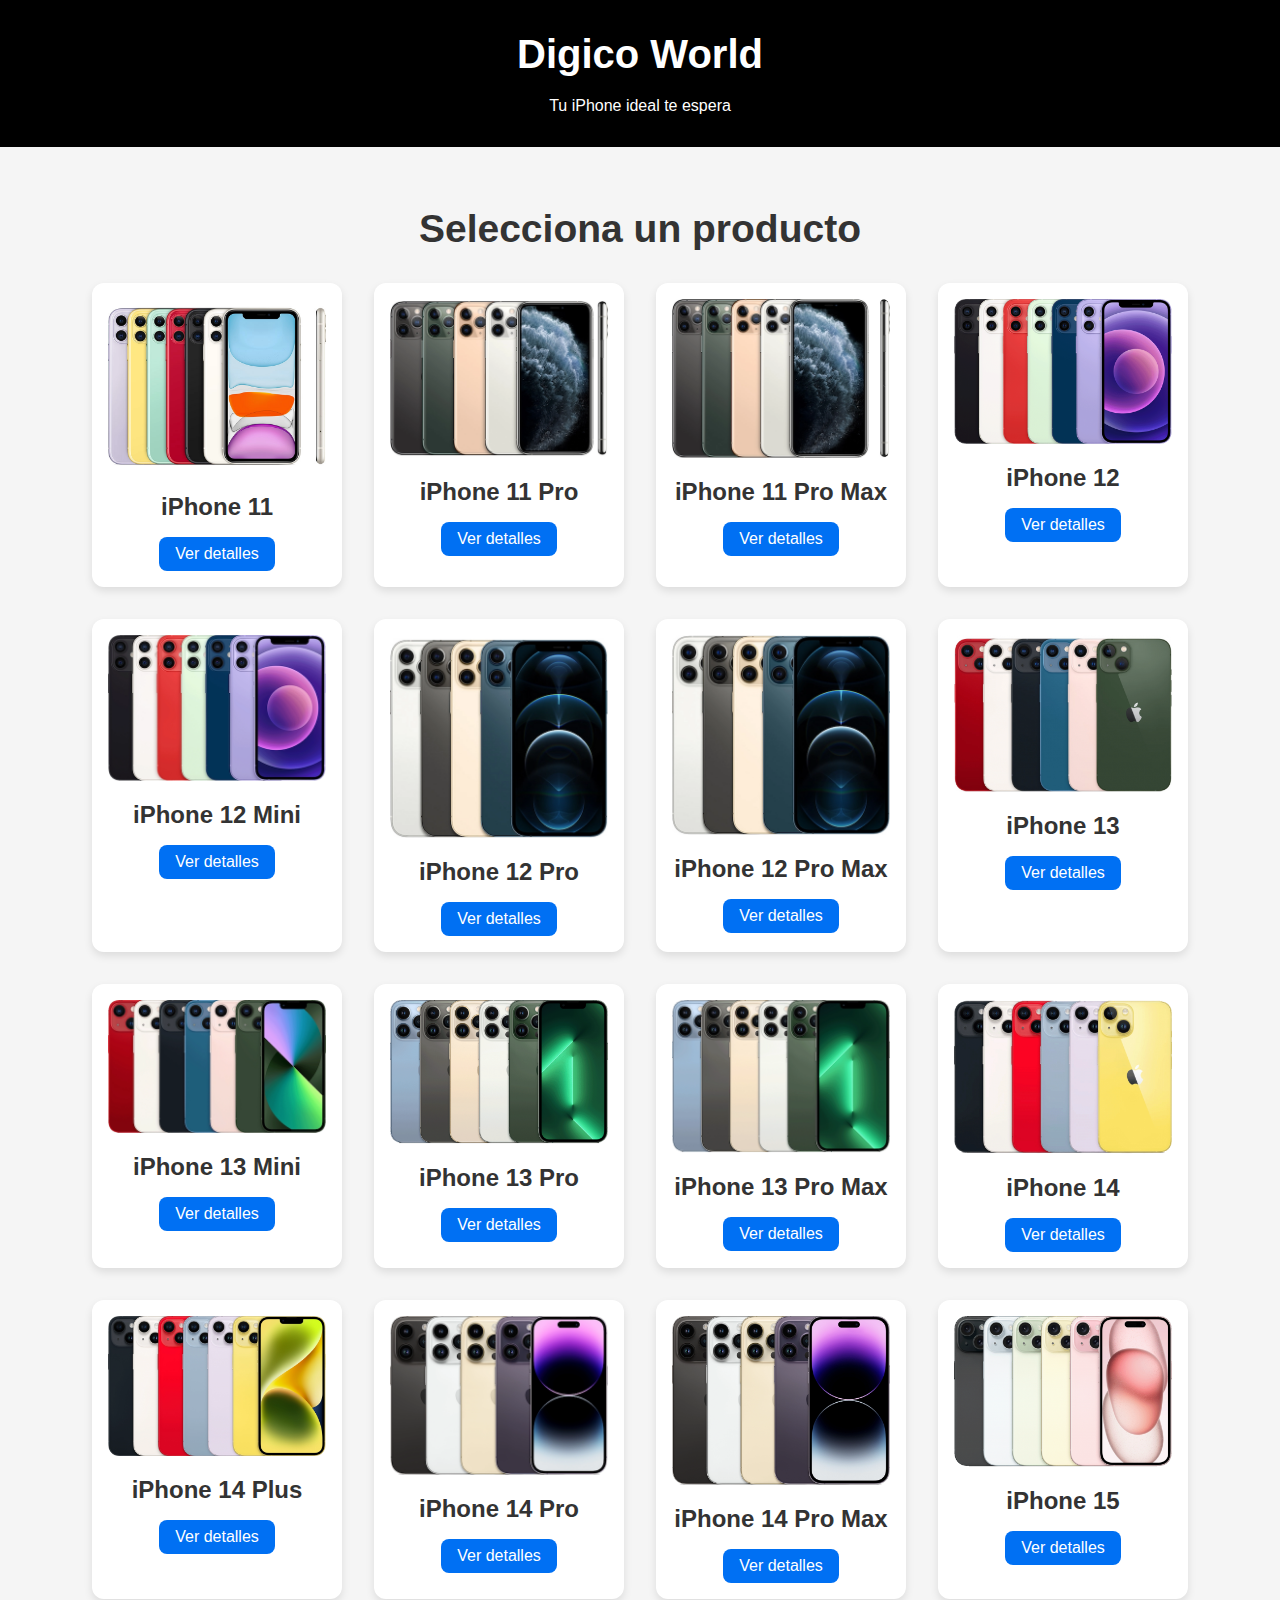
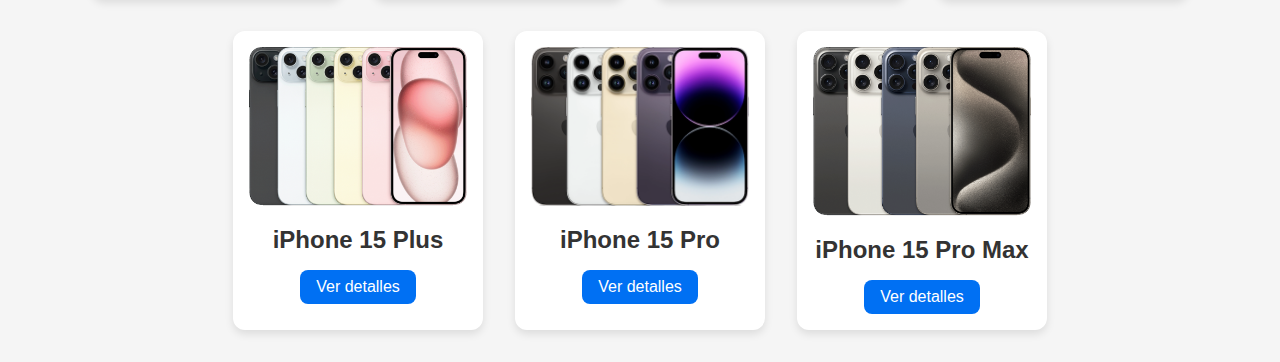
<file: index.html>
<!DOCTYPE html>
<html lang="es">
<head>
  <meta charset="UTF-8">
  <meta name="viewport" content="width=device-width, initial-scale=1">
  <title>Digico World - Venta de iPhones</title>
  <link rel="stylesheet" href="styles/style.css">
</head>
<body>

  <header class="header">
    <h1>Digico World</h1>
    <p>Tu iPhone ideal te espera</p>
  </header>

    <div class="product">
        <h2>Selecciona un producto</h2>
    </div>

  <section class="catalog">

    <div class="product-card">
      <img src="images/iphone-11.png" alt="iPhone 11">
      <h2>iPhone 11</h2>
      <a href="iphone11/iphone11.html">
      <button>Ver detalles</button>
      </a>
    </div>

    <div class="product-card">
      <img src="images/iphone-11-pro-2019.png" alt="iPhone 11 Pro">
      <h2>iPhone 11 Pro</h2>
      <a href="iphone11Pro/iphone11Pro.html">
      <button>Ver detalles</button>
      </a>
    </div>

    <div class="product-card">
      <img src="images/iphone-11-pro-max-2019.png" alt="iPhone 11 Pro Max">
      <h2>iPhone 11 Pro Max</h2>
      <button>Ver detalles</button>
    </div>

    <div class="product-card">
      <img src="images/iphone-12-768x510.png" alt="iPhone 12">
      <h2>iPhone 12</h2>
      <button>Ver detalles</button>
    </div>

    <div class="product-card">
      <img src="images/iphone-12-mini-2020.png" alt="iPhone 12 Mini">
      <h2>iPhone 12 Mini</h2>
      <button>Ver detalles</button>
    </div>

    <div class="product-card">
      <img src="images/iphone-12-pro-2020.png" alt="iPhone 12 Pro">
      <h2>iPhone 12 Pro</h2>
      <button>Ver detalles</button>
    </div>

    <div class="product-card">
      <img src="images/iphone-12-pro-max-2020.png" alt="iPhone 12 Pro Max">
      <h2>iPhone 12 Pro Max</h2>
      <button>Ver detalles</button>
    </div>

    <div class="product-card">
      <img src="images/iphone-13-all-colors-768x553.png" alt="iPhone 13">
      <h2>iPhone 13</h2>
      <button>Ver detalles</button>
    </div>

    <div class="product-card">
      <img src="images/iphone-13-mini-2022.png" alt="iPhone 13 Mini">
      <h2>iPhone 13 Mini</h2>
      <button>Ver detalles</button>
    </div>

    <div class="product-card">
      <img src="images/iphone-13-pro-768x505.png" alt="iPhone 13 Pro">
      <h2>iPhone 13 Pro</h2>
      <button>Ver detalles</button>
    </div>

    <div class="product-card">
      <img src="images/iphone-13-pro-max-2021.png" alt="iPhone 13 Pro Max">
      <h2>iPhone 13 Pro Max</h2>
      <button>Ver detalles</button>
    </div>

    <div class="product-card">
      <img src="images/iphone-14-768x542.png" alt="iPhone 14">
      <h2>iPhone 14</h2>
      <button>Ver detalles</button>
    </div>

    <div class="product-card">
      <img src="images/iphone-14-plus-768x492.png" alt="iPhone 14 Plus">
      <h2>iPhone 14 Plus</h2>
      <button>Ver detalles</button>
    </div>

    <div class="product-card">
      <img src="images/iphone-14-pro.png" alt="iPhone 14 Pro">
      <h2>iPhone 14 Pro</h2>
      <button>Ver detalles</button>
    </div>

    <div class="product-card">
      <img src="images/iphone-14-pro-max-768x595.png" alt="iPhone 14 Pro Max">
      <h2>iPhone 14 Pro Max</h2>
      <button>Ver detalles</button>
    </div>

    <div class="product-card">
      <img src="images/iphone-15-400x276.png" alt="iPhone 15">
      <h2>iPhone 15</h2>
      <button>Ver detalles</button>
    </div>

    <div class="product-card">
      <img src="images/iphone-15-plus-400x292.png" alt="iPhone 15 Plus">
      <h2>iPhone 15 Plus</h2>
      <button>Ver detalles</button>
    </div>

    <div class="product-card">
      <img src="images/iphone-14-pro.png" alt="iPhone 15 Pro">
      <h2>iPhone 15 Pro</h2>
      <button>Ver detalles</button>
    </div>

    <div class="product-card">
      <img src="images/iphone-15-pro-max-400x310.png" alt="iPhone 15 Pro Max">
      <h2>iPhone 15 Pro Max</h2>
      <button>Ver detalles</button>
    </div>
  </section>

</body>
</html>
</file>
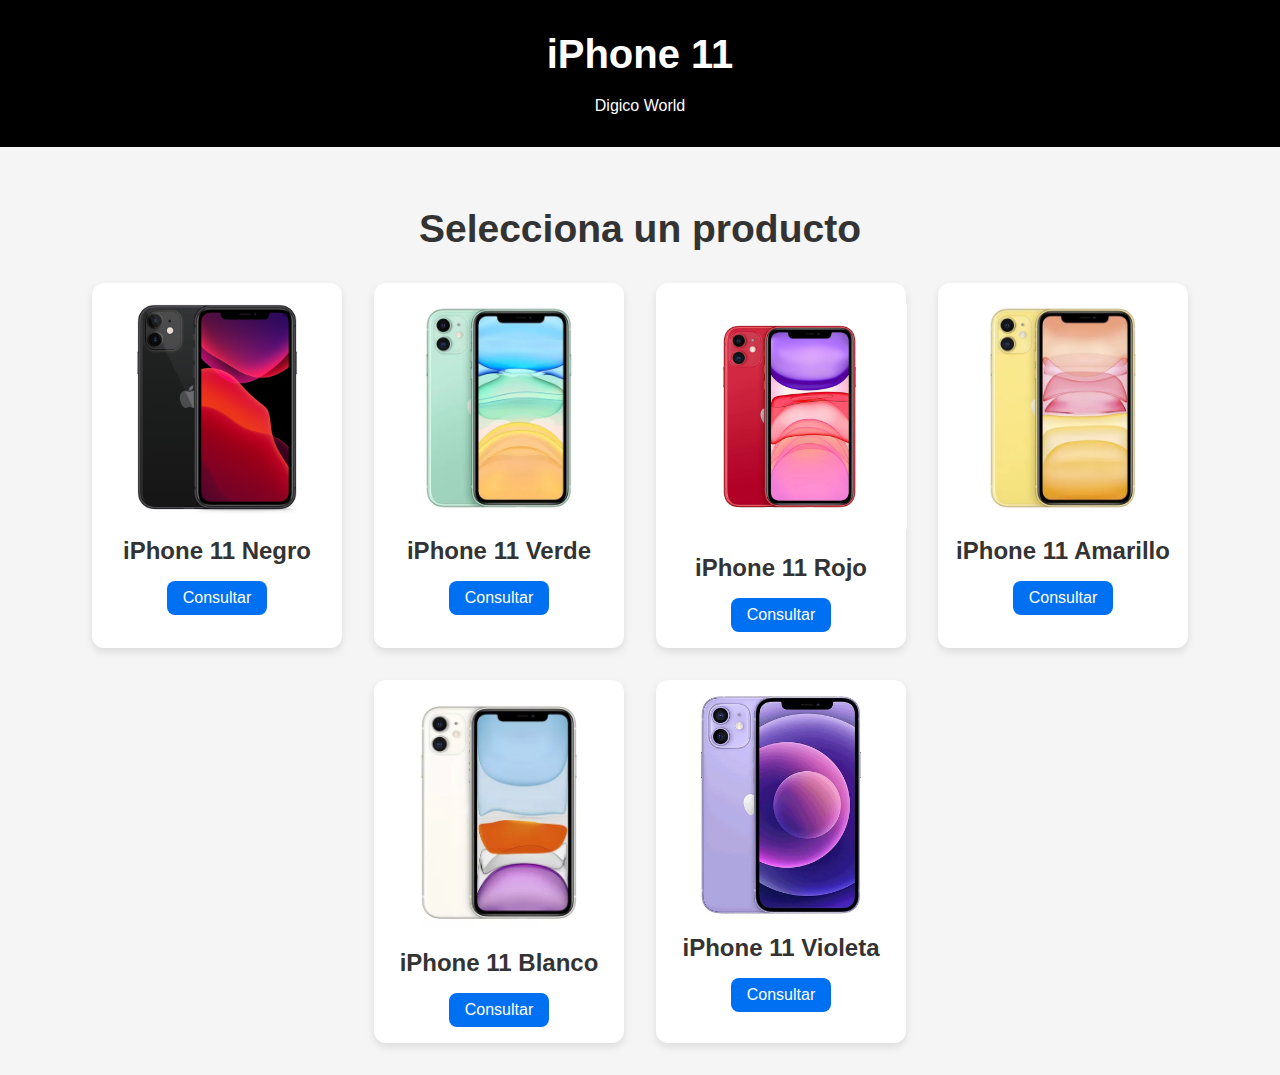
<file: iphone11/iphone11.html>
<!DOCTYPE html>
<html lang="es">
<head>
  <meta charset="UTF-8">
  <meta name="viewport" content="width=device-width, initial-scale=1">
  <title>Digico World - Venta de iPhones</title>
  <link rel="stylesheet" href="../styles/iphoneproducts.css">
</head>
<body>

    <header class="header">
    <h1>iPhone 11</h1>
    <p>Digico World</p>
  </header>

    <div class="product">
        <h2>Selecciona un producto</h2>
    </div>

  <section class="catalog">

    <div class="product-card">
      <img src="../images/iphone-11-black1-1a39d67055e9d992b216975754043481-640-0.png" alt="iPhone 11 Negro">
      <h2>iPhone 11 Negro</h2>
      <a href="https://wa.me/5493544637871?text=Holaa!!%20Quisiera%20consultar%20los%20detalles%20acerca%20del%20iPhone%2011%20Color%20Negro">
      <button>Consultar</button>
      </a>
    </div>

    <div class="product-card">
      <img src="../images/Iphone-11-green.png" alt="iPhone 11 Verde">
      <h2>iPhone 11 Verde</h2>
      <a href="https://wa.me/5493544637871?text=Holaa!!%20Quisiera%20consultar%20los%20detalles%20acerca%20del%20iPhone%2011%20Color%20Verde">
      <button>Consultar</button>
      </a>
    </div>

    <div class="product-card">
      <img src="../images/Iphone-11-red.png" alt="iPhone 11 Rojo" style="width: 235px;">
      <h2>iPhone 11 Rojo</h2>
      <a href="https://wa.me/5493544637871?text=Holaa!!%20Quisiera%20consultar%20los%20detalles%20acerca%20del%20iPhone%2011%20Color%20Rojo">
      <button>Consultar</button>
      </a>
    </div>

    <div class="product-card">
      <img src="../images/Iphone-11-yellow.png" alt="iPhone 11 Amarillo">
      <h2>iPhone 11 Amarillo</h2>
      <a href="https://wa.me/5493544637871?text=Holaa!!%20Quisiera%20consultar%20los%20detalles%20acerca%20del%20iPhone%2011%20Color%20Amarillo">
      <button>Consultar</button>
      </a>
    </div>

    <div class="product-card">
      <img src="../images/Iphone-11-white.png" alt="iPhone 11 White" style="width: 170px;">
      <h2>iPhone 11 Blanco</h2>
      <a href="https://wa.me/5493544637871?text=Holaa!!%20Quisiera%20consultar%20los%20detalles%20acerca%20del%20iPhone%2011%20Color%20Blanco">
      <button>Consultar</button>
      </a>
    </div>

    <div class="product-card">
      <img src="../images/Iphone-11-violet.png" alt="iPhone 11 Violeta">
      <h2>iPhone 11 Violeta</h2>
      <a href="https://wa.me/5493544637871?text=Holaa!!%20Quisiera%20consultar%20los%20detalles%20acerca%20del%20iPhone%2011%20Color%20Violeta">
      <button>Consultar</button>
      </a>
    </div>
  </section>

</body>
</html>
</file>
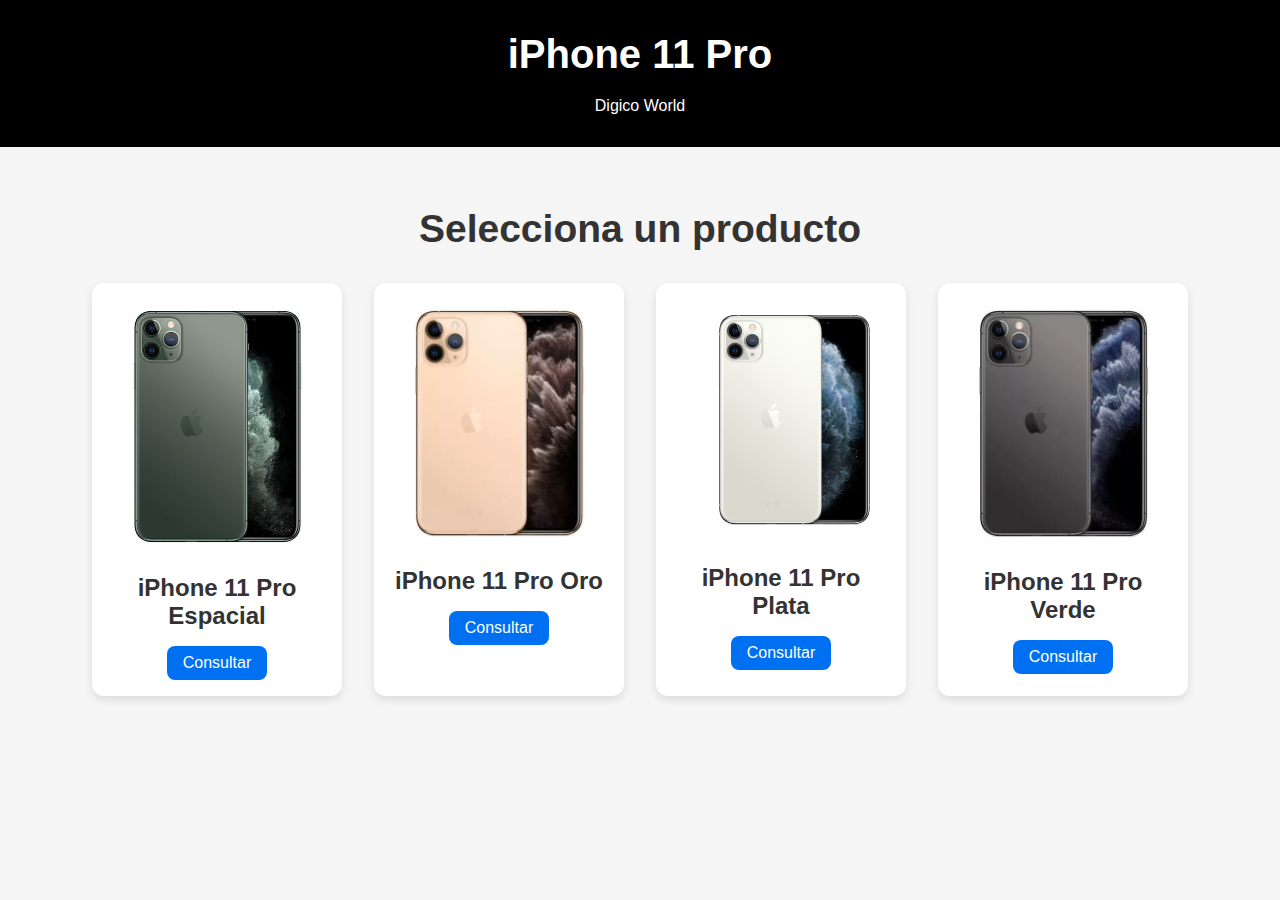
<file: iphone11pro/iphone11Pro.html>
<!DOCTYPE html>
<html lang="es">
<head>
  <meta charset="UTF-8">
  <meta name="viewport" content="width=device-width, initial-scale=1">
  <title>Digico World - Venta de iPhones</title>
  <link rel="stylesheet" href="../styles/iphoneproducts.css">
</head>
<body>

    <header class="header">
    <h1>iPhone 11 Pro</h1>
    <p>Digico World</p>
  </header>

    <div class="product">
        <h2>Selecciona un producto</h2>
    </div>

  <section class="catalog">

    <div class="product-card">
      <img src="../images/iphone-11-pro-espacial.jpg" alt="iPhone 11 Pro Espacial" style="width: 185px;">
      <h2>iPhone 11 Pro Espacial</h2>
      <a href="https://wa.me/5493544637871?text=Holaa!!%20Quisiera%20consultar%20los%20detalles%20acerca%20del%20iPhone%2011%20Pro%20Color%20Espacial">
      <button>Consultar</button>
      </a>
    </div>

    <div class="product-card">
      <img src="../images/iphone-11-pro-oro.jpg" alt="iPhone 11 Pro Oro" style="width: 185px;">
      <h2>iPhone 11 Pro Oro</h2>
      <a href="https://wa.me/5493544637871?text=Holaa!!%20Quisiera%20consultar%20los%20detalles%20acerca%20del%20iPhone%2011%20Pro%20Color%20Oro">
      <button>Consultar</button>
      </a>
    </div>

    <div class="product-card">
      <img src="../images/iphone-11-pro-plata.png" alt="iPhone 11 Pro Plata" style="width: 245px;">
      <h2>iPhone 11 Pro Plata</h2>
      <a href="https://wa.me/5493544637871?text=Holaa!!%20Quisiera%20consultar%20los%20detalles%20acerca%20del%20iPhone%2011%20Pro%20Color%20Plata">
      <button>Consultar</button>
      </a>
    </div>

    <div class="product-card">
      <img src="../images/iphone-11-pro-verde.jpg" alt="iPhone 11 Amarillo" style="width: 185px;">
      <h2>iPhone 11 Pro Verde</h2>
      <a href="https://wa.me/5493544637871?text=Holaa!!%20Quisiera%20consultar%20los%20detalles%20acerca%20del%20iPhone%2011%20Pro%20Color%20Verde">
      <button>Consultar</button>
      </a>
    </div>

  </section>

</body>
</html>
</file>
<file: styles/style.css>
* {
    margin: 0;
    padding: 0;
    box-sizing: border-box;
}

body {
    font-family: 'Poppins', sans-serif;
    background-color: #f5f5f5;
    color: #333;
}

.header {
    text-align: center;
    background-color: #000;
    color: #fff;
    padding: 2rem 1rem;
}

.header h1 {
    font-size: 40px;
}

.header p {
    margin-top: 20px;
}

.product {
    text-align: center;
    margin-top: 60px;
    font-size: 26px;
}

.catalog {
    display: flex;
    justify-content: center;
    flex-wrap: wrap;
    gap: 2rem;
    padding: 2rem;
}

.product-card {
    background: #fff;
    border-radius: 12px;
    box-shadow: 0 4px 8px rgba(0,0,0,0.1);
    width: 250px;
    text-align: center;
    padding: 1rem;
    transition: transform 0.3s ease;
}

.product-card img {
    width: 100%;
    border-radius: 8px;
}

.product-card h2 {
    margin-top: 1rem;
    font-size: 1.5rem;
}

.product-card p {
    margin: 0.5rem 0;
}

.product-card button {
    margin-top: 1rem;
    padding: 0.5rem 1rem;
    background-color: #0070f3;
    color: #fff;
    border: none;
    border-radius: 8px;
    cursor: pointer;
    font-size: 1rem;
    transition: background-color 0.3s ease;
}

.product-card button:hover {
    background-color: #0051b3;
}

.product-card:hover {
    transform: translateY(-5px);
}
</file>
<file: styles/iphoneproducts.css>
* {
    margin: 0;
    padding: 0;
    box-sizing: border-box;
}

body {
    font-family: 'Poppins', sans-serif;
    background-color: #f5f5f5;
    color: #333;
}

.header {
    text-align: center;
    background-color: #000;
    color: #fff;
    padding: 2rem 1rem;
}

.header h1 {
    font-size: 40px;
}

.header p {
    margin-top: 20px;
}

.product {
    text-align: center;
    margin-top: 60px;
    font-size: 26px;
}

.catalog {
    display: flex;
    justify-content: center;
    flex-wrap: wrap;
    gap: 2rem;
    padding: 2rem;
}

.product-card {
    background: #fff;
    border-radius: 12px;
    box-shadow: 0 4px 8px rgba(0,0,0,0.1);
    width: 250px;
    text-align: center;
    padding: 1rem;
    transition: transform 0.3s ease;
}

.product-card img {
    width: 100%;
    border-radius: 8px;
}

.product-card h2 {
    margin-top: 1rem;
    font-size: 1.5rem;
}

.product-card p {
    margin: 0.5rem 0;
}

.product-card button {
    margin-top: 1rem;
    padding: 0.5rem 1rem;
    background-color: #0070f3;
    color: #fff;
    border: none;
    border-radius: 8px;
    cursor: pointer;
    font-size: 1rem;
    transition: background-color 0.3s ease;
}

.product-card button:hover {
    background-color: #0051b3;
}

.product-card:hover {
    transform: translateY(-5px);
}
</file>
